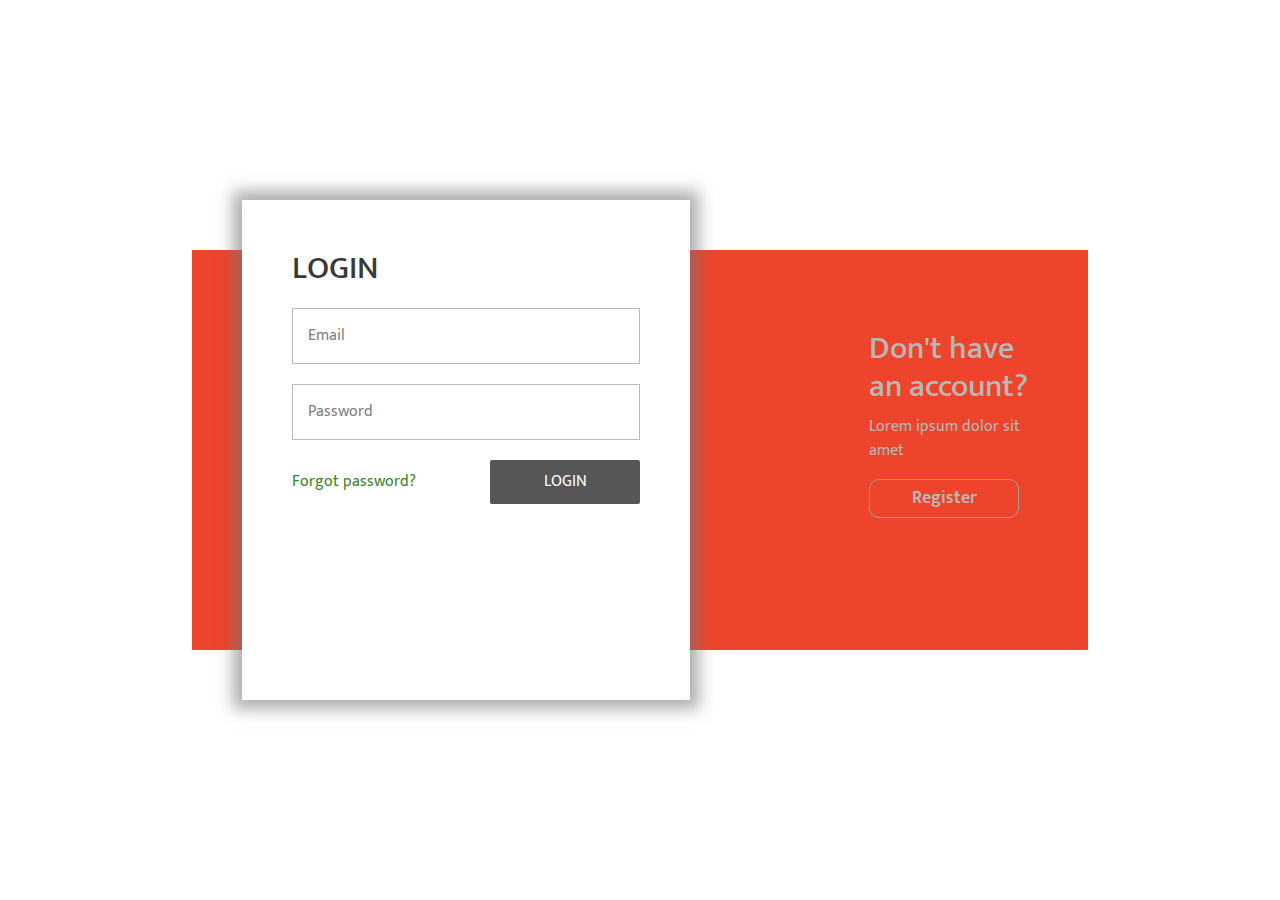
<file: login.html>
<!DOCTYPE html>
<html lang="en">
  <head>
    <meta charset="UTF-8" />
    <meta http-equiv="X-UA-Compatible" content="IE=edge" />
    <meta name="viewport" content="width=device-width, initial-scale=1.0" />

    <title>TP GIT 2</title>
    <link
      href="//maxcdn.bootstrapcdn.com/bootstrap/4.0.0/css/bootstrap.min.css"
      rel="stylesheet"
      id="bootstrap-css"
    />
    <script src="//maxcdn.bootstrapcdn.com/bootstrap/4.0.0/js/bootstrap.min.js"></script>
    <script src="//cdnjs.cloudflare.com/ajax/libs/jquery/3.2.1/jquery.min.js"></script>
    <!------ Include the above in your HEAD tag ---------->
    <style>
      @import url("https://fonts.googleapis.com/css?family=Mukta");
      body {
        font-family: "Mukta", sans-serif;
        height: 100vh;
        min-height: 550px;
        background-image: url(http://www.planwallpaper.com/static/images/Free-Wallpaper-Nature-Scenes.jpg);
        background-repeat: no-repeat;
        background-size: cover;
        background-position: center;
        position: relative;
        overflow-y: hidden;
      }
      a {
        text-decoration: none;
        color: #444444;
      }

      .login-reg-panel {
        color: #242424;
        position: relative;
        top: 50%;
        transform: translateY(-50%);
        text-align: center;
        width: 70%;
        right: 0;
        left: 0;
        margin: auto;
        height: 400px;
        background-color: rgba(236, 48, 20, 0.9);
      }
      .white-panel {
        color: #242424;
        background-color: rgba(255, 255, 255, 1);
        height: 500px;
        position: absolute;
        top: -50px;
        width: 50%;
        right: calc(50% - 50px);
        transition: 0.3s ease-in-out;
        z-index: 0;
        box-shadow: 0 0 15px 9px #76767696;
      }
      .login-reg-panel input[type="radio"] {
        position: relative;
        display: none;
      }
      .login-reg-panel {
        color: #b8b8b8;
      }
      .login-reg-panel #label-login,
      .login-reg-panel #label-register {
        border: 1px solid #9e9e9e;
        padding: 5px 5px;
        width: 150px;
        display: block;
        text-align: center;
        border-radius: 10px;
        cursor: pointer;
        font-weight: 600;
        font-size: 18px;
      }
      .login-info-box {
        width: 30%;
        padding: 0 50px;
        top: 20%;
        left: 0;
        position: absolute;
        text-align: left;
      }
      .register-info-box {
        width: 30%;
        padding: 0 50px;
        top: 20%;
        right: 0;
        position: absolute;
        text-align: left;
      }
      .right-log {
        right: 50px !important;
      }

      .login-show,
      .register-show {
        z-index: 1;
        display: none;
        opacity: 0;
        transition: 0.3s ease-in-out;
        color: #242424;
        text-align: left;
        padding: 50px;
      }
      .show-log-panel {
        display: block;
        opacity: 0.9;
      }
      .login-show input[type="text"],
      .login-show input[type="password"] {
        width: 100%;
        display: block;
        margin: 20px 0;
        padding: 15px;
        border: 1px solid #b5b5b5;
        outline: none;
      }
      .login-show input[type="button"] {
        max-width: 150px;
        width: 100%;
        background: #444444;
        color: #f9f9f9;
        border: none;
        padding: 10px;
        text-transform: uppercase;
        border-radius: 2px;
        float: right;
        cursor: pointer;
      }
      .login-show a {
        display: inline-block;
        padding: 10px 0;
      }

      .register-show input[type="text"],
      .register-show input[type="password"] {
        width: 100%;
        display: block;
        margin: 20px 0;
        padding: 15px;
        border: 1px solid #b5b5b5;
        outline: none;
      }
      .register-show input[type="button"] {
        max-width: 150px;
        width: 100%;
        background: #444444;
        color: #f9f9f9;
        border: none;
        padding: 10px;
        text-transform: uppercase;
        border-radius: 2px;
        float: right;
        cursor: pointer;
      }
      .credit {
        position: absolute;
        bottom: 10px;
        left: 10px;
        color: #3b3b25;
        margin: 0;
        padding: 0;
        font-family: Arial, sans-serif;
        text-transform: uppercase;
        font-size: 12px;
        font-weight: bold;
        letter-spacing: 1px;
        z-index: 99;
      }
      a {
        text-decoration: none;
        color: #2c7715;
      }
    </style>
  </head>
  <body>
    <div class="login-reg-panel">
      <div class="login-info-box">
        <h2>Have an account?</h2>
        <p>Lorem ipsum dolor sit amet</p>
        <label id="label-register" for="log-reg-show">Login</label>
        <input
          type="radio"
          name="active-log-panel"
          id="log-reg-show"
          checked="checked"
        />
      </div>

      <div class="register-info-box">
        <h2>Don't have an account?</h2>
        <p>Lorem ipsum dolor sit amet</p>
        <label id="label-login" for="log-login-show">Register</label>
        <input type="radio" name="active-log-panel" id="log-login-show" />
      </div>

      <div class="white-panel">
        <div class="login-show">
          <h2>LOGIN</h2>
          <input type="text" placeholder="Email" />
          <input type="password" placeholder="Password" />
          <input type="button" value="Login" />
          <a href="">Forgot password?</a>
        </div>
        <div class="register-show">
          <h2>REGISTER</h2>
          <input type="text" placeholder="Email" />
          <input type="password" placeholder="Password" />
          <input type="password" placeholder="Confirm Password" />
          <input type="button" value="Register" />
        </div>
      </div>
    </div>
    <script>
      $(document).ready(function () {
        $(".login-info-box").fadeOut();
        $(".login-show").addClass("show-log-panel");
      });

      $('.login-reg-panel input[type="radio"]').on("change", function () {
        if ($("#log-login-show").is(":checked")) {
          $(".register-info-box").fadeOut();
          $(".login-info-box").fadeIn();

          $(".white-panel").addClass("right-log");
          $(".register-show").addClass("show-log-panel");
          $(".login-show").removeClass("show-log-panel");
        } else if ($("#log-reg-show").is(":checked")) {
          $(".register-info-box").fadeIn();
          $(".login-info-box").fadeOut();

          $(".white-panel").removeClass("right-log");

          $(".login-show").addClass("show-log-panel");
          $(".register-show").removeClass("show-log-panel");
        }
      });
    </script>
  </body>
</html>
</file>
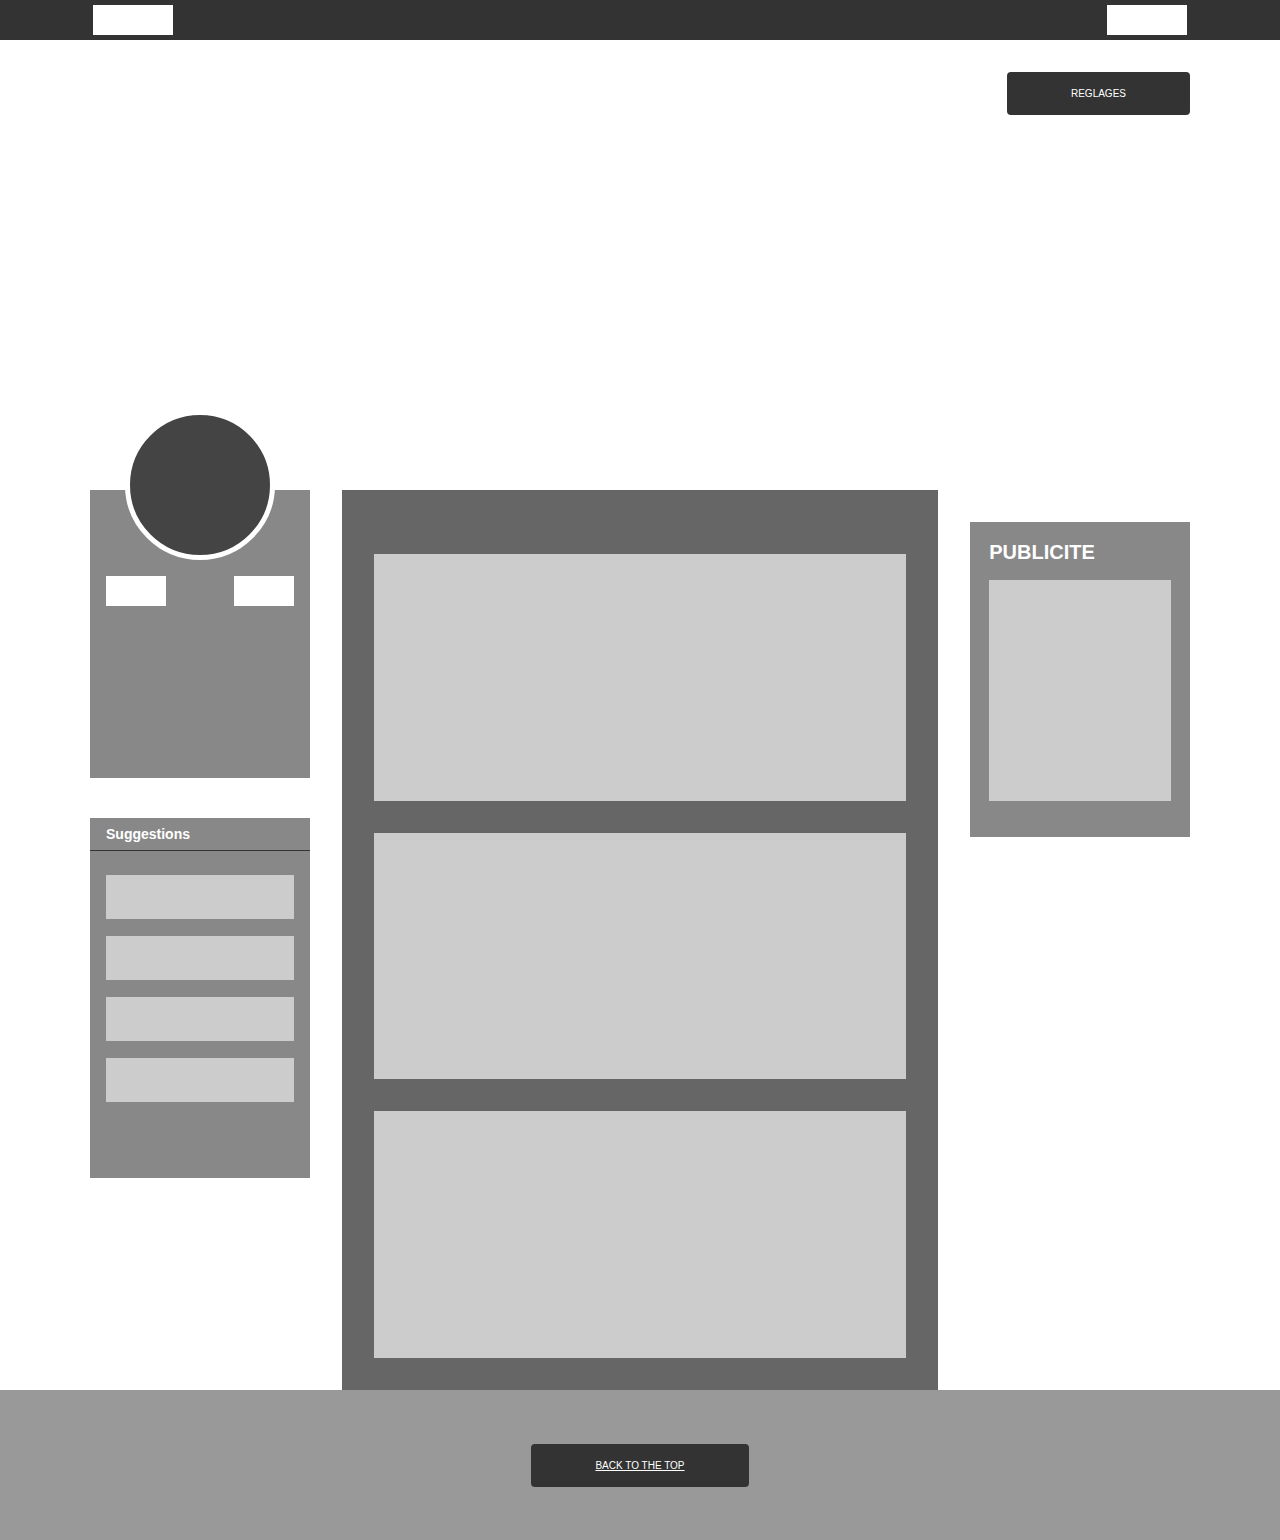
<file: profil.html>
<!DOCTYPE html>
<html lang="en">
	<head>
		<meta charset="UTF-8" />
		<meta http-equiv="X-UA-Compatible" content="IE=edge" />
		<meta name="viewport" content="width=device-width, initial-scale=1.0" />
		<link rel="stylesheet" href="./css/profil.css" />
		<title>Page Profil</title>
	</head>
	<body>
		<nav>
			<div class="container">
				<div></div>
				<div></div>
			</div>
		</nav>
		<header>
			<div class="container">
				<button>Reglages</button>
			</div>
		</header>
		<main class="container">
			<aside>
				<div class="top">
					<div class="circle"></div>
					<div class="flex">
						<div></div>
						<div></div>
					</div>
				</div>
				<div class="bottom">
					<h3>Suggestions</h3>
					<div></div>
					<div></div>
					<div></div>
					<div></div>
				</div>
			</aside>
			<section>
				<div></div>
				<div></div>
				<div></div>
			</section>
			<aside>
				<h3>Publicite</h3>
				<div></div>
			</aside>
		</main>
		<footer>
			<a href="#">Back to the top</a>
		</footer>
	</body>
</html>
</file>
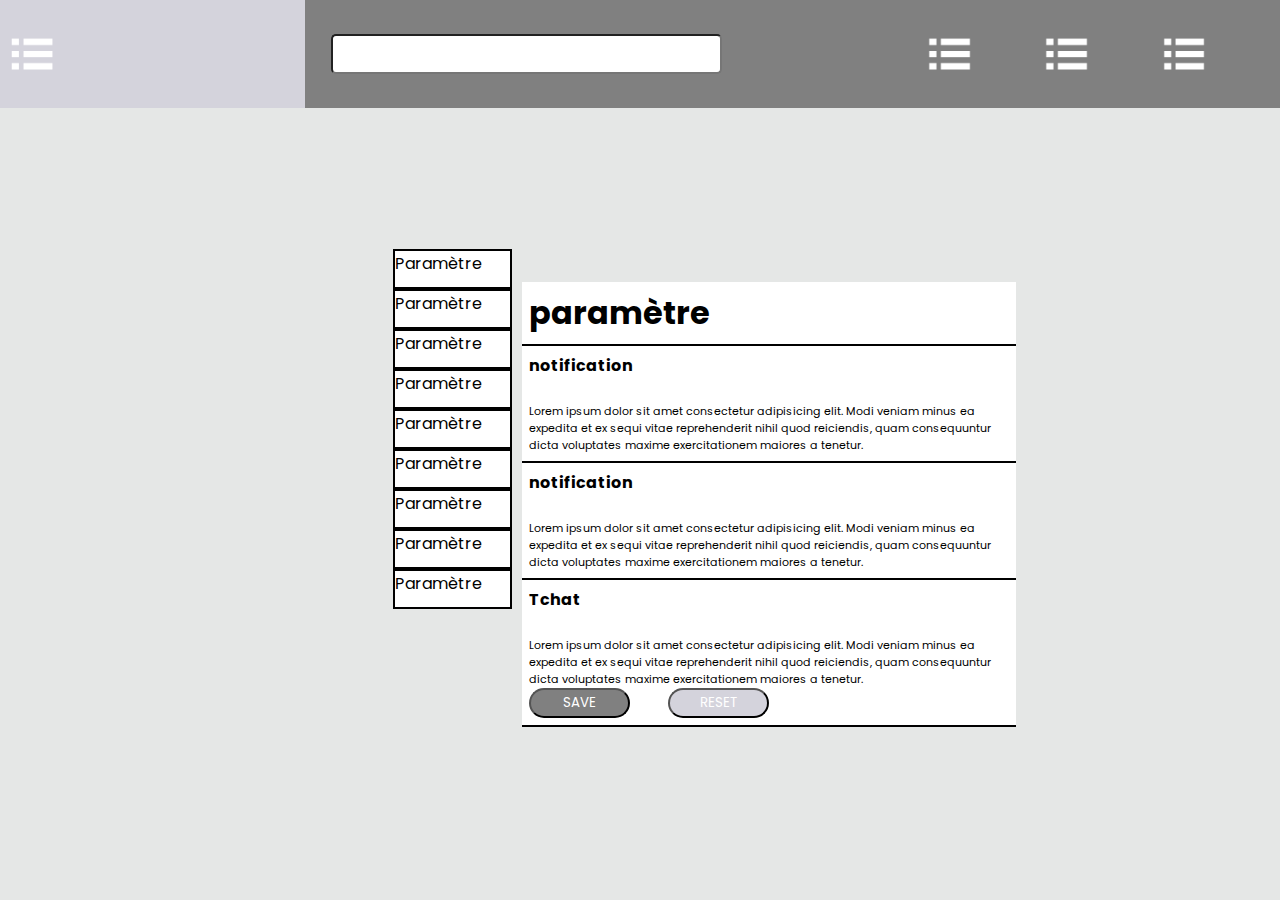
<file: Reglage.html>
<!DOCTYPE html>
<html lang="fr">
<head>
    <meta charset="UTF-8">
    <meta http-equiv="X-UA-Compatible" content="IE=edge">
    <meta name="viewport" content="width=device-width, initial-scale=1.0">
    <link rel="stylesheet" href="./Reglage.css">
    <title>Git</title>
</head>
<body>
<header>
    <nav>
        <div class="Pr">
            <div class="Burger"></div>

        </div>

        <div class="Pr2">

            <div class="search">
                <label for=""></label>
                <input type="search">
            </div>
            
        </div>

        <div class="Pr3">

            <div class="cloche"></div>
            <div class="aide"></div>
            <div class="User"></div>


            
        </div>

    </nav>

    <section class="container">
        <div class="sect1">
            <div class="one"><p>Paramètre</p></div>
            <div class="one"><p>Paramètre</p></div>
            <div class="one"><p>Paramètre</p></div>
            <div class="one"><p>Paramètre</p></div>
            <div class="one"><p>Paramètre</p></div>
            <div class="one"><p>Paramètre</p></div>
            <div class="one"><p>Paramètre</p></div>
            <div class="one"><p>Paramètre</p></div>
            <div class="one"><p>Paramètre</p></div>

        </div>
        <div class="sect2">

            <div class="block">
                <h1>paramètre</h1>
            </div>
            <div class="block">
                <h4>notification</h4><br>
                <p>Lorem ipsum dolor sit amet consectetur adipisicing elit. Modi veniam minus ea expedita et ex sequi vitae reprehenderit nihil quod reiciendis, quam consequuntur dicta voluptates maxime exercitationem maiores a tenetur.</p>
            </div>
            <div class="block">
                <h4>notification</h4><br>
                <p>Lorem ipsum dolor sit amet consectetur adipisicing elit. Modi veniam minus ea expedita et ex sequi vitae reprehenderit nihil quod reiciendis, quam consequuntur dicta voluptates maxime exercitationem maiores a tenetur.</p>
            </div>
            <div class="block">
                <h4>Tchat</h4><br>
                <p>Lorem ipsum dolor sit amet consectetur adipisicing elit. Modi veniam minus ea expedita et ex sequi vitae reprehenderit nihil quod reiciendis, quam consequuntur dicta voluptates maxime exercitationem maiores a tenetur.</p>

                <div class="butt">
                    <button id="d">SAVE</button>
                    <button>RESET</button>

                </div>
            </div>


        </div>
    </section>
</header>





    
</body>
</html>
</file>
<file: css/profil.css>
*,
*::before,
*::after {
	box-sizing: border-box;
}

html,
body {
	margin: 0;
	font-family: Arial, Helvetica, sans-serif;
	scroll-behavior: smooth;
}

nav {
	height: 40px;
	padding-inline: 2rem;
	background-color: #333;
}

nav .container {
	display: flex;
	align-items: center;
	justify-content: space-between;
	height: 100%;
}

nav .container div {
	background-color: #fff;
	height: 30px;
	width: 80px;
}

header {
	min-height: 450px;
	background-color: #999;
	background: url("https://www.meme-arsenal.com/memes/4e5a84ee029f4d2316cb7d06c5a9ed07.jpg")
		no-repeat center 30% / cover;
}

header .container {
	position: relative;
	display: flex;
	justify-content: end;
	padding-top: 2rem;
}

header .container button {
	border: none;
	border-radius: 4px;
	background-color: #333;
	color: white;
	padding: 1rem 4rem;
	font-size: 0.625rem;
	text-transform: uppercase;
	cursor: pointer;
}

main {
	display: grid;
	grid-template-columns: 20% auto 20%;
	gap: 2rem;
	min-height: 100vh;
}

aside:first-of-type {
	display: flex;
	flex-direction: column;
	gap: 2.5rem;
	height: 80%;
}

aside:first-of-type .top {
	height: 40%;
	background-color: #888;
	padding-inline: 1rem;
}

aside:first-of-type .top .circle {
	margin: -80px auto 1rem;
	height: 150px;
	width: 150px;
	border: 5px solid #fff;
	border-radius: 9999px;
	background-color: #444;
}

aside:first-of-type .top .flex {
	display: flex;
	justify-content: space-between;
	gap: 0.4rem;
}

aside:first-of-type .top .flex div {
	background-color: #fff;
	height: 30px;
	width: 60px;
}
aside:first-of-type .bottom {
	height: 50%;
	background-color: #888;
	color: white;
	overflow-y: scroll;
}

aside:first-of-type .bottom h3 {
	position: sticky;
	top: 0;
	border-bottom: 1px solid #333;
	padding: 0.5rem 1rem;
	font-size: 0.875rem;
	margin-top: 0;
	margin-bottom: 1.5rem;
	background-color: #888;
}

aside:first-of-type .bottom div {
	background-color: #ccc;
	height: 45px;
	border-bottom: 1px solid #888;
	margin: 1rem;
}

aside:last-of-type {
	margin-top: 2rem;
	background-color: #888;
	padding: 1.2rem;
	height: 35%;
}

aside:last-of-type h3 {
	color: white;
	text-transform: uppercase;
	font-size: 1.25rem;
	margin: 0 0 1rem;
}

aside:last-of-type div {
	height: 80%;
	background-color: #ccc;
}

section {
	display: flex;
	flex-direction: column;
	gap: 2rem;
	background-color: #666;
	height: 100%;
	padding: 2rem;
}

section div {
	background-color: #ccc;
	height: 100%;
	width: 100%;
}
section div:first-of-type {
	margin-top: 2rem;
}

footer {
	display: flex;
	align-items: center;
	justify-content: center;
	height: 150px;
	background-color: #999;
}

footer a {
	border: none;
	border-radius: 4px;
	background-color: #333;
	color: white;
	padding: 1rem 4rem;
	font-size: 0.625rem;
	text-transform: uppercase;
	cursor: pointer;
}

.container {
	max-width: 1100px;
	width: 90%;
	margin: 0 auto;
}
</file>
<file: Reglage.css>
@import url('https://fonts.googleapis.com/css2?family=Poppins:wght@200&display=swap');

*{
    padding: 0;
    margin: 0;
    font-family: 'Poppins', sans-serif;
}

nav{
    display: flex;
    max-width: 100%;
    max-height: 100%;
    background-color: blue;
}

.Pr{
    width: 25%;
    height: 12vh;
    background-color: #D4D3DC;
    /* border: 2px solid black; */
    display: flex;
    align-items: center;

}


.Pr2{
    width: 45%;
    height: 12vh;
    background-color: grey;
    /* border: 2px solid black; */
    display: flex;
    align-items: center;

}

.Pr3{
    width: 35%;
    height: 12vh;
    background-color: grey;
    /* border: 2px solid black; */
    display: flex;
    align-items: center;
    justify-content: space-evenly;
    

}
.Burger{
    width: 15%;
    height: 50px;
    background-image: url("./menuBurger.png");
    background-size: cover;
    background-position: center;
    margin-left: 3%;
}

.search input{
    width: 150%;
    height: 40px;
    border-radius: 5px;
    margin-left: 10%;
}

div.cloche{
    width: 10%;
    height: 50px;
    background-image: url("./menuBurger.png");
    background-size: cover;
    background-position: center;
}

.aide{
    width: 10%;
    height: 50px;
    background-image: url("./menuBurger.png");
    background-size: cover;
    background-position: center;
}

.User{
    width: 10%;
    height: 50px;
    background-image: url("./menuBurger.png");
    background-size: cover;
    background-position: center;
}

.container{
    width: 100%;
    height: 88vh;
    background-color: #e5e7e6;
    display: flex;
    flex-wrap: wrap;
    align-items: center;
    justify-content: center;
}

.sect1{
    width: 30%;
    height: 50vh;
    /* background-color: blue; */
    display: flex;
    flex-wrap: wrap;
    flex-direction: column;
    align-items: flex-end;
    padding: 10px;
    margin-bottom: 60px;
}

.one{
    width: 30%;
    height: 4vh;
    background-color: white;
    border: 2px solid;
}

.sect2{
    width: 50%;
    max-height: 80vh;
    /* background-color: red; */
}

.block{
    width: 75%;
    max-height: 100%;
   /*  background-color: turquoise; */
    border-bottom: 2px solid;
    padding: 7px;
    background-color: white;

}

.block p{
    font-size: 11px;
}

.butt{
    width: 50%;
    max-height: 100%;
    display: flex;
    flex-wrap: wrap;
    justify-content: space-between;

}

.butt button{
    text-decoration: none;
    width: 42%;
    height: 30px;
   align-items: center;
   background-color: #D4D3DC;
   color: white;
   border-radius: 15px;
   
    
}

#d{
    background-color: gray;
}
</file>
